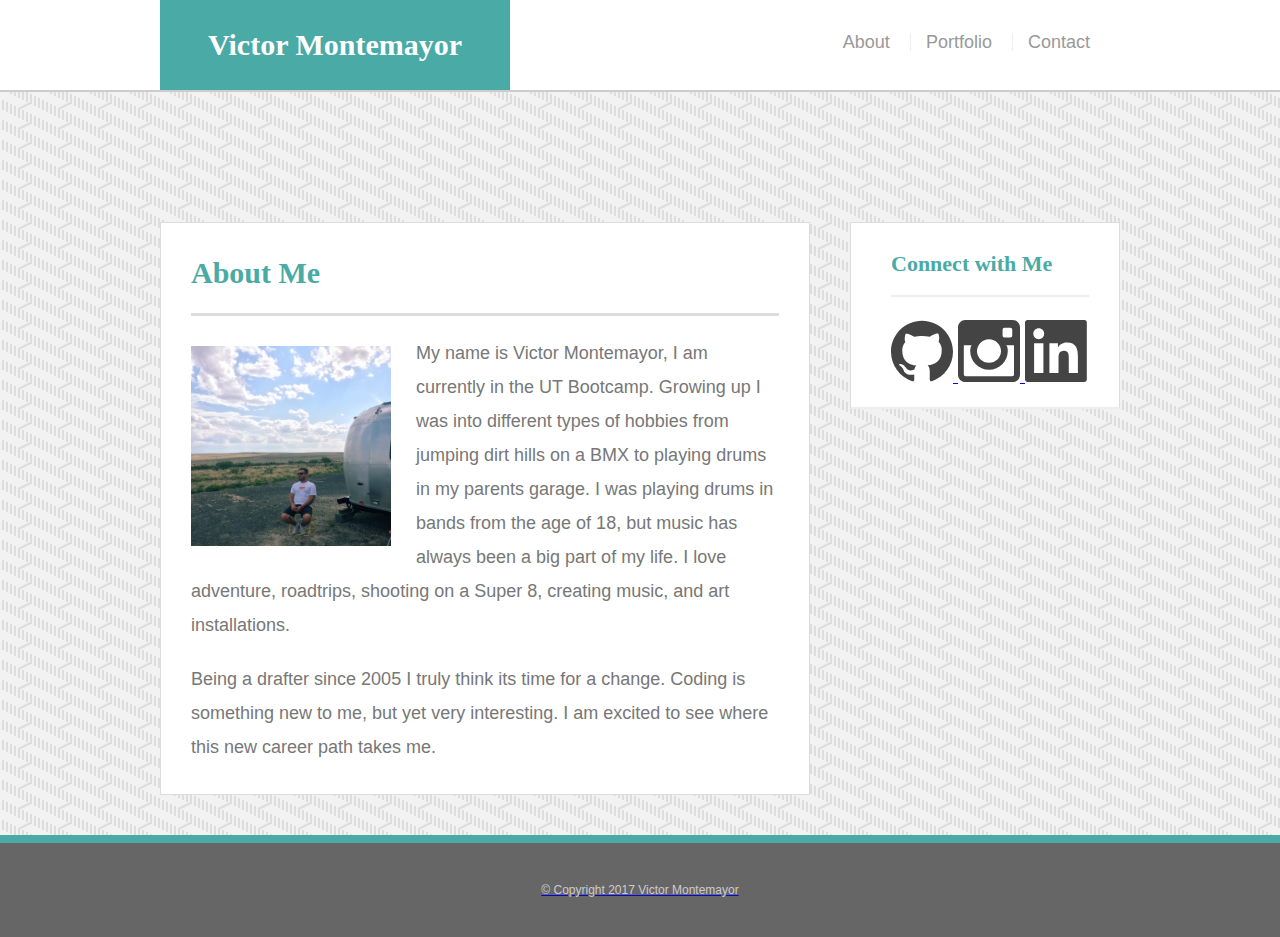
<file: index.html>
<!DOCTYPE html>
<html>
  <head>
    <meta charset="UTF-8">
    <title>About Me</title>
    <link rel="stylesheet" type="text/css" href="assets/css/reset.css">
    <link rel="stylesheet" type="text/css" href="assets/css/style.css">
  </head>
  <body>

    

     
      <header id="header">
        <div class="container">
          <a href="index.html" id="nametab">Victor Montemayor</a>        
        <nav>
          
            <a href="index.html">About</a>
            <a href="portfolio.html">Portfolio</a>
            <a href="contact.html">Contact</a>

          
        </nav>
        </div>
      </header>


    <div id="main-container" class="container">    
      <section class="main-section">

      <h1>About Me</h1>
      
      
      <img src="./assets/images/vik.jpg" class="bio-image" alt="My profile photo">

      
    <p>My name is Victor Montemayor, I am currently in the UT Bootcamp. Growing up I was into different types of hobbies from jumping dirt hills on a BMX to playing drums in my parents garage. I was playing drums in bands from the age of 18, but music has always been a big part of my life. I love adventure, roadtrips, shooting on a Super 8, creating music, and art installations.</p>
    
    <p>Being a drafter since 2005 I truly think its time for a change. Coding is something new to me, but yet very interesting. I am excited to see where this new career path takes me.</p>
    
    </section>


    <section class="connectwithme">
      <div id="connect">

      <h2>Connect with Me</h2>
      

      
        
      <a href="https://github.com/vikmm"><img src="assets/images/social-1_logo-github.svg" class="social" alt="Github icon">

      <a href="https://www.instagram.com/georgewesst/"><img src="assets/images/social-1_logo-instagram.svg" class="social" alt="Instagram icon">
       
      <a href="https://www.linkedin.com/in/victor-montemayor-b124253b/"><img src="assets/images/social-1_logo-linkedin.svg" class="social" alt="Linkedin icon">
        
    
      
    </div>
      </section>
		</div>
   
  <footer>
    <div class="container">
      &copy; Copyright 2017 Victor Montemayor
    </div>

  </footer>


  </body>
</html>
</file>
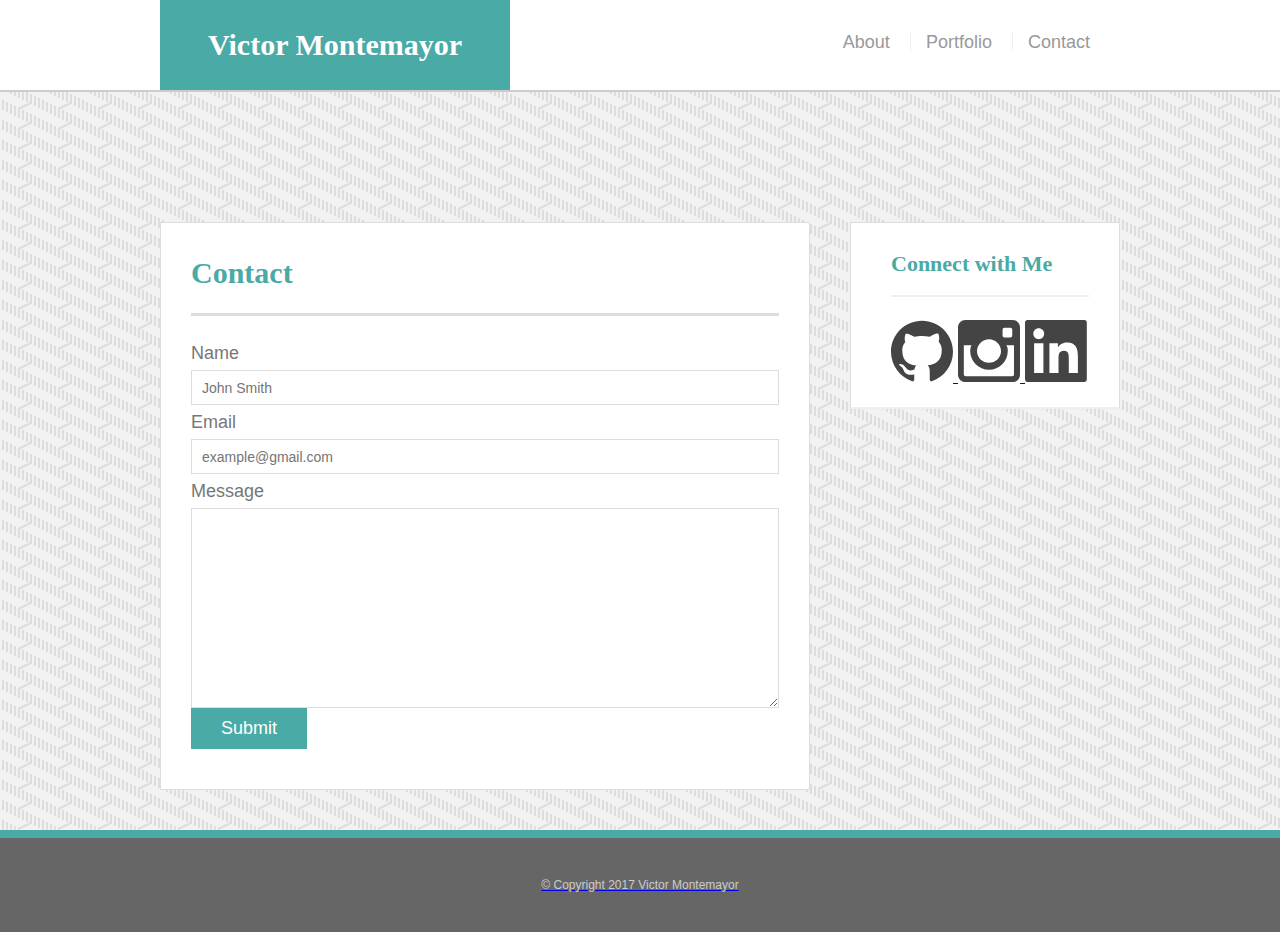
<file: contact.html>
<!DOCTYPE html>
<html>
  <head>
    <meta charset="UTF-8">
    <title>Biography</title>
    <link rel="stylesheet" type="text/css" href="assets/css/reset.css">
    <link rel="stylesheet" type="text/css" href="assets/css/style.css">
  </head>
  <body>

    

     
      <header id="header">
        <div class="container">
          <a href="index.html" id="nametab">Victor Montemayor</a>        
        <nav>
          
            <a href="index.html">About</a>
            <a href="portfolio.html">Portfolio</a>
            <a href="contact.html">Contact</a>

          
        </nav>
        </div>
      </header>


      <div id="main-container" class="container">  
        <section class="main-section">

      <h1>Contact</h1>

      <form id="contact-form">
        <ul>
          <li>
            <label for="name">Name</label>
            <input type="text" name="name" id="name"
            placeholder="John Smith" required="required"></li>

          <li>
            <label for="email">Email</label>
            <input type="text" name="email" id="email"
            placeholder="example@gmail.com" required="required"></li>

          <li>
            <label for="message">Message</label>
            <textarea id="message" name="message" required="required"></textarea>        
    

          </li>    
        </ul>
        <input type="submit" name="submit">
        </form>
    </section>

    <section class="connectwithme">
      <div id="connect">

      <h2>Connect with Me</h2>
      
       <a href="https://github.com/vikmm"><img src="assets/images/social-1_logo-github.svg" class="social" alt="Github icon">

      <a href="https://www.instagram.com/georgewesst/"><img src="assets/images/social-1_logo-instagram.svg" class="social" alt="Instagram icon">
       
      <a href="https://www.linkedin.com/in/victor-montemayor-b124253b/"><img src="assets/images/social-1_logo-linkedin.svg" class="social" alt="Linkedin icon">
      
    </div>
        </section>
        </div>

   
  <footer>
    <div class="container">
      &copy; Copyright 2017 Victor Montemayor
    </div>

  </footer>


  </body>
</html>
</file>
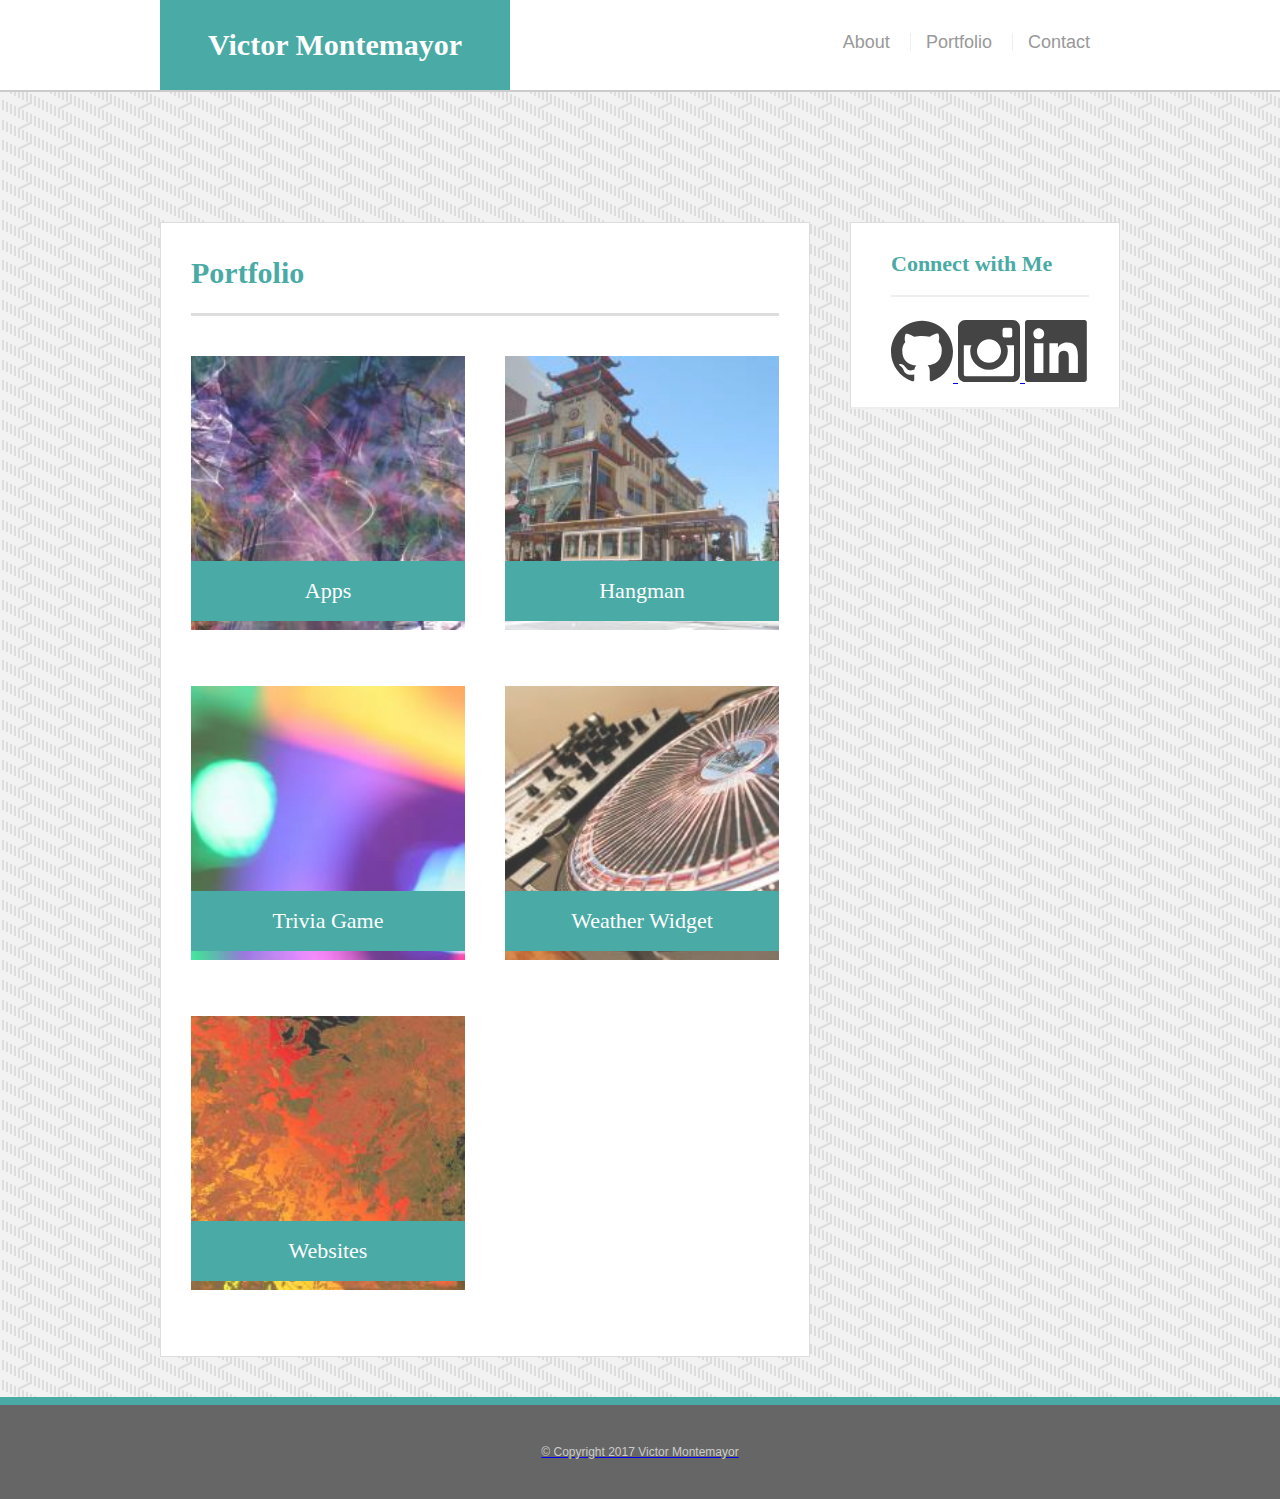
<file: portfolio.html>
<!DOCTYPE html>
<html>
<head>
	<meta charset="UTF-8">
	<title>Biography</title>
	<link rel="stylesheet" type="text/css" href="assets/css/reset.css">
	<link rel="stylesheet" type="text/css" href="assets/css/style.css">
</head>
<body>




	<header id="header">
		<div class="container">
			<a href="index.html" id="nametab">Victor Montemayor</a>        
			<nav>

				<a href="index.html">About</a>
				<a href="portfolio.html">Portfolio</a>
				<a href="contact.html">Contact</a>


			</nav>
		</div>
	</header>


	<div id="main-container" class="container">  
		<section class="main-section">

			<h1>Portfolio</h1>

			<div class="work">
				<img src="./assets/images/apps.jpg" class="auth-image"
				alt="apps">

				<h3>Apps</h3> 
			</div>

			<div class="work">
				<img src="./assets/images/hangman.jpg" class="auth-image"
				alt="hangman">

				<h3>Hangman</h3> 
			</div>

			<div class="work">
				<img src="./assets/images/triviagame.jpg" class="auth-image"
				alt="triviagame">

				<h3>Trivia Game</h3> 
			</div>

			<div class="work">
				<img src="./assets/images/weatherwidget.jpg" class="auth-image"
				alt="weatherwidget">

				<h3>Weather Widget</h3> 
			</div>

			<div class="work">
				<img src="./assets/images/websites.jpg" class="auth-image"
				alt="websites">

				<h3>Websites</h3> 
			</div>

		</section>

		<section class="connectwithme">
			<div id="connect">

				<h2>Connect with Me</h2>

				 <a href="https://github.com/vikmm"><img src="assets/images/social-1_logo-github.svg" class="social" alt="Github icon">

      <a href="https://www.instagram.com/georgewesst/"><img src="assets/images/social-1_logo-instagram.svg" class="social" alt="Instagram icon">
       
      <a href="https://www.linkedin.com/in/victor-montemayor-b124253b/"><img src="assets/images/social-1_logo-linkedin.svg" class="social" alt="Linkedin icon">




			</div>
		</section>
	</div>


	<footer>
		<div class="container">
			&copy; Copyright 2017 Victor Montemayor
		</div>

	</footer>


</body>
</html>
</file>
<file: assets/css/style.css>
* {
	box-sizing: border-box;
}



body {
	font-size: 18px;
	line-height: 34px;
	font-family: 'Arial';
	color: #777;
	background: url('../images/small_steps.png');
}

.container {
	width: 100%;
	max-width: 960px;
	margin: 0 auto;
	clear: both;
}

h1, h2, h3, p {
	margin-bottom: 20px;
}

p:last-child {
	margin-bottom: 0;
}

h1, h2, h3 {
	font-family: 'Georgia';
	font-weight: 700;
	color: #4aaaa5;
}

h1 {
	font-size: 30px;
	line-height: 40px;
	border-bottom: 3px solid #ddd;
	padding-bottom: 20px;
}

h2, h3 {
	font-size: 22px;
}

#header {
	background: #fff;
	
	z-index: 99;
	color: #fff;
	overflow: auto;
	border-bottom: 2px solid #ccc;
	/*position: fixed;*/
	width: 100%;
}

#nametab {
	width: 350px;
	height: 90px;
	background: #4aaaa5;
	float: left;
	font-family: 'Georgia';
	text-align: center;
	line-height: 90px;
	color: #fff;
	font-weight: 700;
	font-size: 30px;
	text-decoration: none;
}

nav {
	float: right;
	margin-top: 25px;
}

nav a {
	color: #999;
	text-decoration: none;
	margin-left: 15px;
	display: inline-block;
	border-left: 1px solid #efefef;
	padding-left: 15px;
	line-height: 18px;
}

nav a:first-child {
	border-left: 0 none;
}


#main-container {
	padding-top: 130px;

}

.main-section {
	background: #fff;
	padding: 30px;
	margin-bottom: 40px;
	width: 100%;
	max-width: 650px;
	float: left;
	border: 1px solid #ddd;
}
/*auth-image*/
.bio-image {
	width: 200px;
	height: auto;
	margin-top: 10px;
	float: left;
	margin-right: 25px;
}

.connectwithme {
	background: #fff;
	padding: 30px;
	width: 100%;
	max-width: 270px;
	float: right;
	border: 1px solid #ddd;
	margin-bottom: 20px;
}

h3, .connectwithme, h2 {
	border-bottom: 2px solid #eee;
	padding-bottom: 20px;
	margin-bottom: 15px;
	line-height: 22px;
}

.social {
	width: 62px;
	height: 62px;
	margin-top: 8px;
	margin-right: 5px;
}

.social:last-child {
	margin-right: 0;
}

.work {
	width: 274px;
	overflow: auto;
	position: relative;
	float: left;
	margin: 20px 0 25px;
}

.work:nth-child(even) {
	margin-right: 40px;
}

.work img {
	width: 100%;
	border: 0 none;
	opacity: .8;
}

.work h3 {
	border-bottom: 0;
	background: #4aaaa5;
	color: #fff;
	text-align: center;
	position: absolute;
	bottom: 20px;
	padding: 15px;
	width: 100%;
	line-height: 30px;
	margin-bottom: 0;
	font-weight: 300;

}

#contact-form {
	margin-bottom: 20px;
}

#contact-form {
	margin-bottom: 10px;
}

label,
input[type=text],
input[type=email],
textarea {
	display: block;
	width: 100%;
}

input[type=text],
input[type=email],
textarea {
	height: 35px;
	border: 1px solid #ddd;
	padding: 0 10px;
	font-size: 14px;

}

textarea {
	height: 200px;
}

input[type=submit] {
	background: #4aaaa5;
	border: 0 none;
	color: #fff;
	font-size: 18px;
	padding: 10px 30px;
	cursor: pointer;
}


footer {
	background: #666;
	color: #fff;
	padding: 30px 0;
	clear: both;
	border-top: 8px solid #4aaaa5;
	color: #ccc;
	font-size: 12px;
	text-align: center;
	text-decoration: none;
}

/*MEDIA QUERIES*/

/*MEDIA QUERIES 980*/
@media only screen and (max-width: 980px) {
	.bio-image {
		width: 95%;
		margin: 10px;       
	}
}

nav {
	padding-right: 30px;
}

#connect {
	margin-left: 10px;
}

/*MEDIA QUERIES 768*/
@media only screen and (max-width: 768px) {
	.connectwithme {
		float: left;
		max-width: 88%;
		padding-right: 40px;

}

	nav {
	padding-right: 30px;
}

	#main-container {
	padding-left: 30px;
} 

#nametab {
	margin-left: 20px;
}

}



/*MEDIA QUERIES 640*/
@media only screen and (max-width: 640px) {
	.connectwithme {
		float: left;
		max-width: 99%;
		padding-right: 40px;
		padding-left: 40px; 
		
	} 
	nav {
		float: left;
		margin-left: 150px;
	}
	#nametab {
		width: 100%;
	}

	#main-container {
		padding-right: 70px;
	}
	


}
</file>
